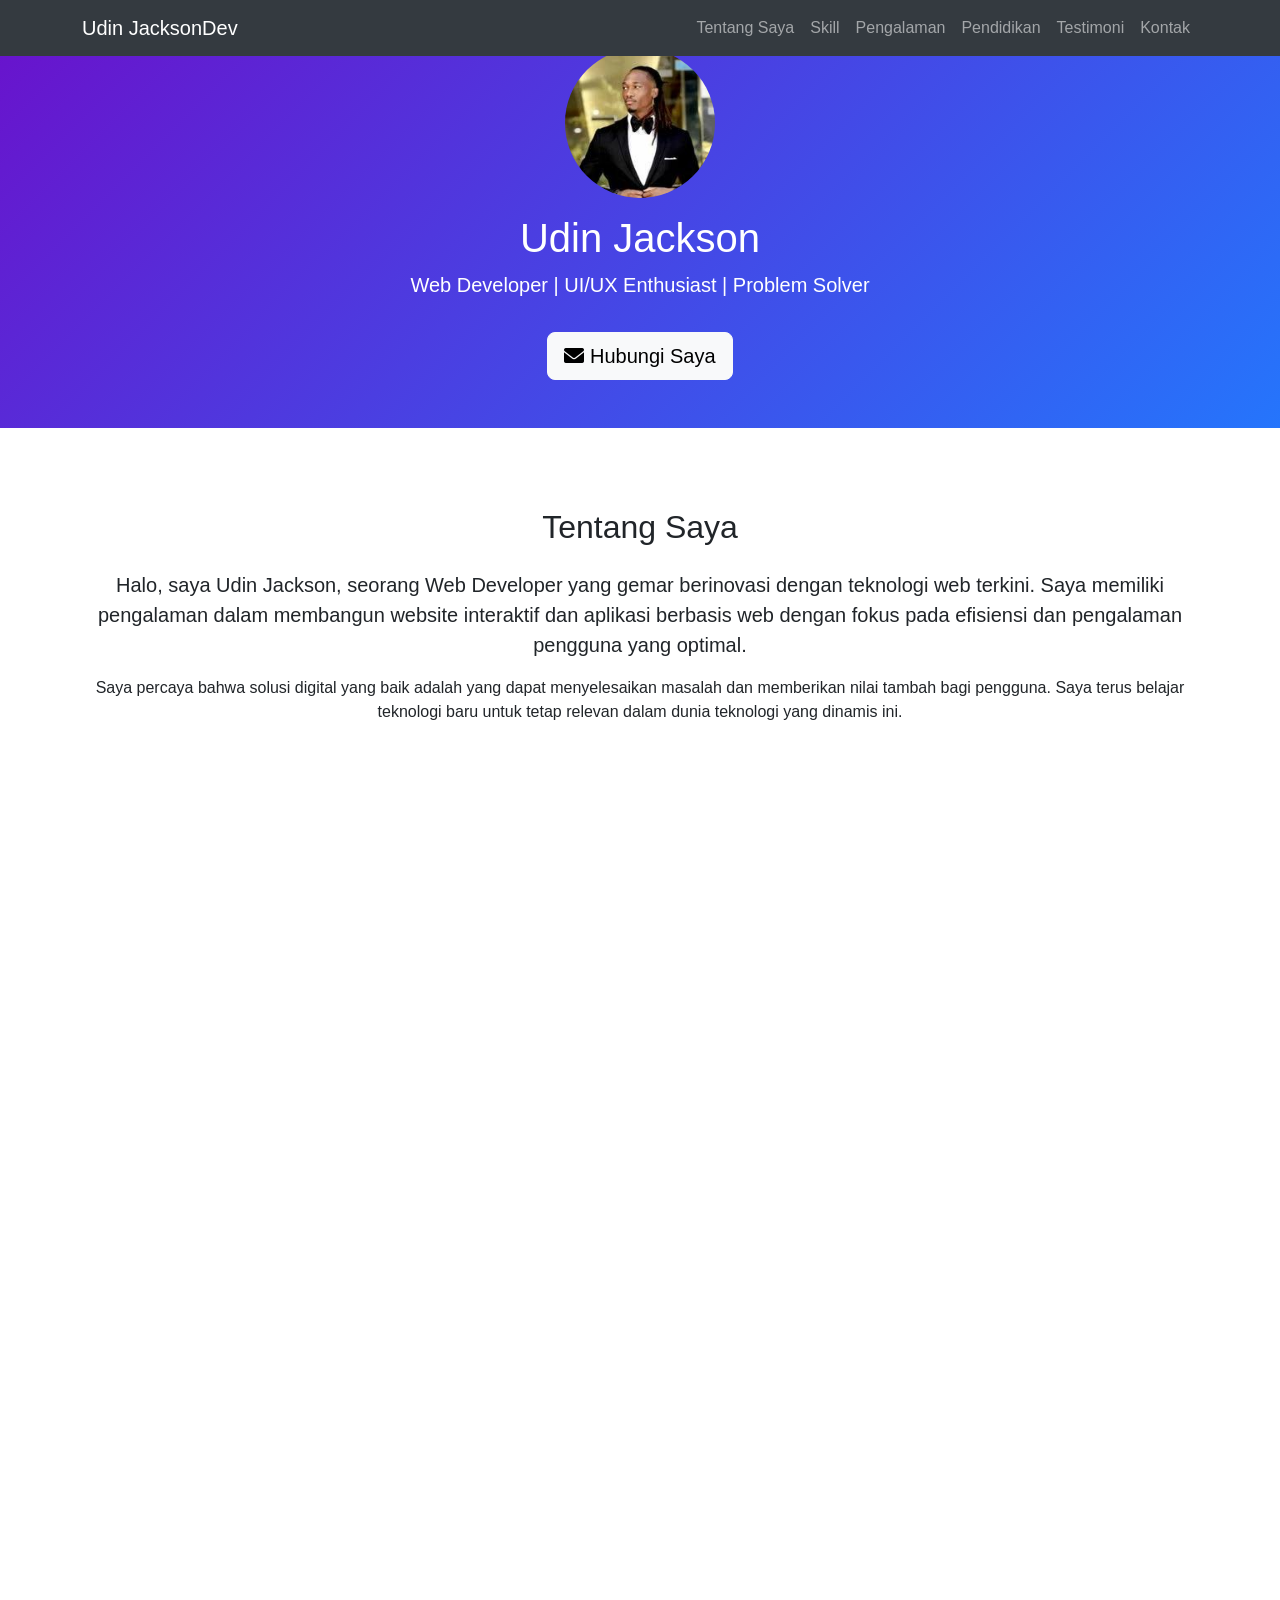
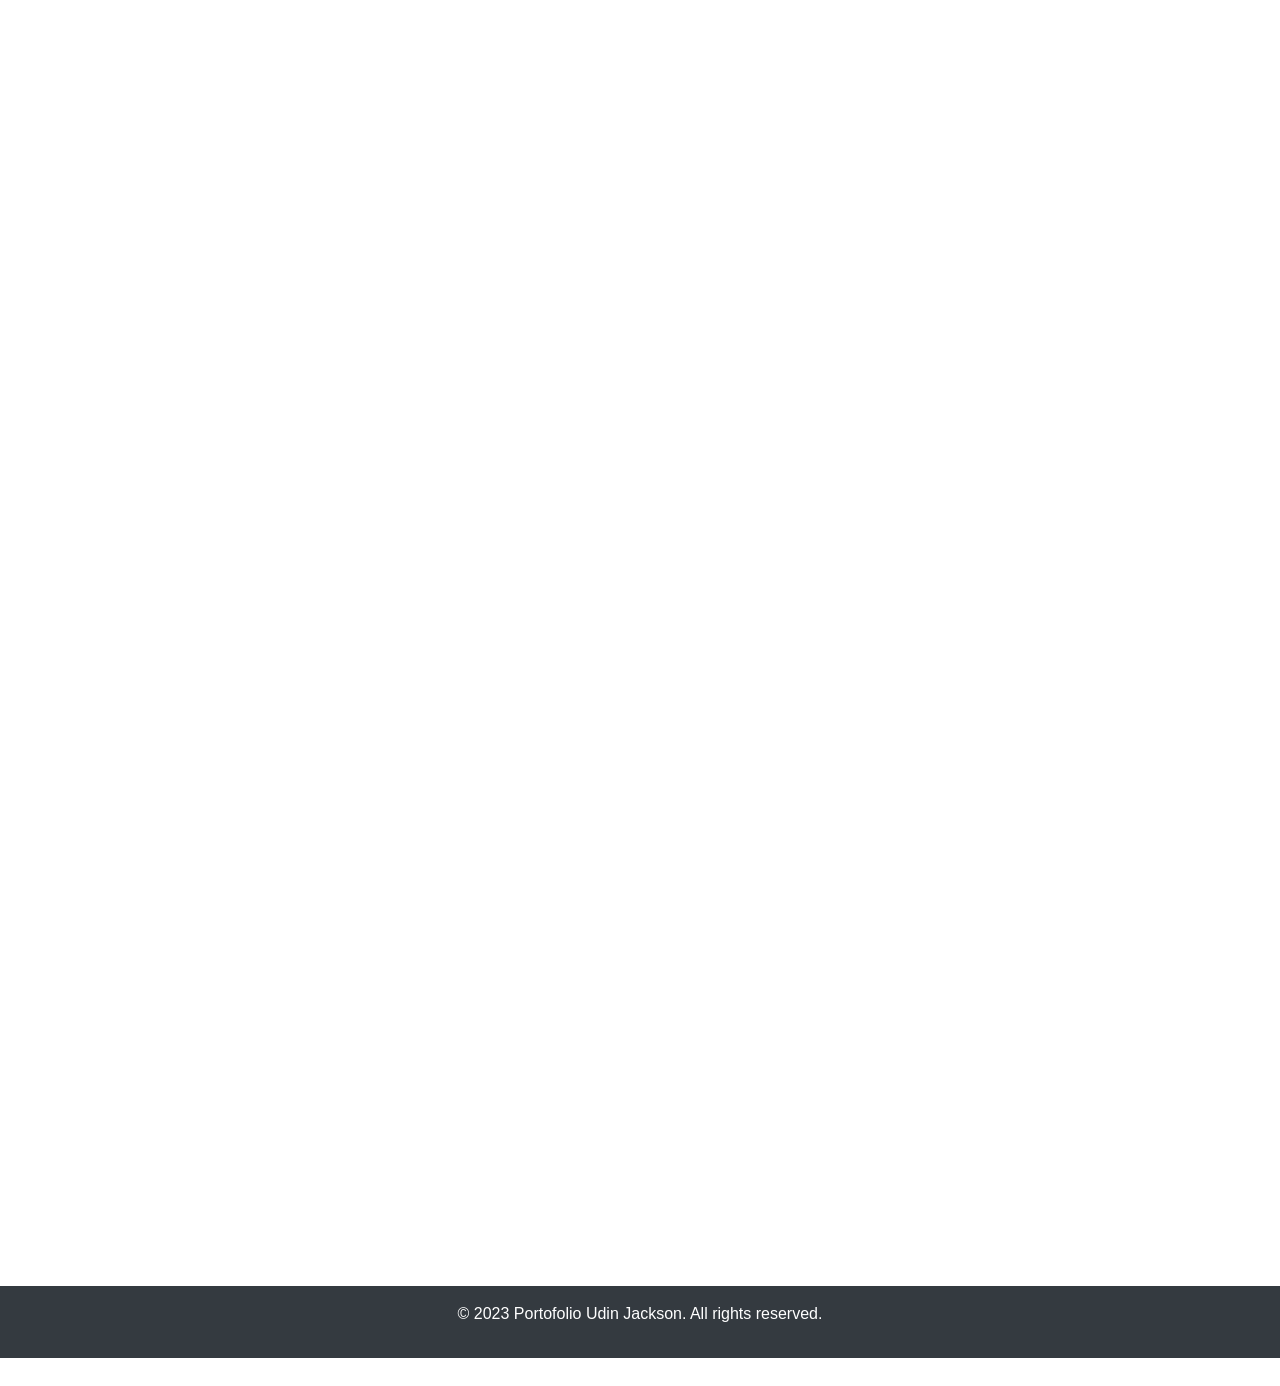
<file: porto1.html>
<!DOCTYPE html>
<html lang="id">
  <head>
    <meta charset="UTF-8" />
    <meta name="viewport" content="width=device-width, initial-scale=1.0" />
    <title>Portofolio Udin Jackson</title>
    <!-- Bootstrap CSS -->
    <link
      href="https://cdn.jsdelivr.net/npm/bootstrap@5.3.0/dist/css/bootstrap.min.css"
      rel="stylesheet"
    />
    <!-- Font Awesome -->
    <link
      href="https://cdnjs.cloudflare.com/ajax/libs/font-awesome/6.0.0-beta3/css/all.min.css"
      rel="stylesheet"
    />
    <!-- AOS (Animate On Scroll) -->
    <link href="https://unpkg.com/aos@2.3.1/dist/aos.css" rel="stylesheet" />
    <!-- Custom CSS -->
    <style>
      body {
        font-family: "Arial", sans-serif;
      }
      .navbar,
      .footer {
        background-color: #343a40;
      }
      .profile-img {
        width: 150px;
        height: 150px;
        border-radius: 50%;
        object-fit: cover;
      }
      .section {
        padding: 80px 0;
      }
      .skill-badge {
        margin: 5px;
      }
      .card {
        transition: transform 0.3s ease, box-shadow 0.3s ease;
      }
      .card:hover {
        transform: translateY(-10px);
        box-shadow: 0 10px 20px rgba(0, 0, 0, 0.2);
      }
      header {
        background: linear-gradient(135deg, #6a11cb, #2575fc);
        color: white;
      }
      .testimonial-img {
        width: 100px;
        height: 100px;
        border-radius: 50%;
        object-fit: cover;
        margin-bottom: 15px;
      }
    </style>
  </head>
  <body>
    <!-- Navbar -->
    <nav class="navbar navbar-expand-lg navbar-dark fixed-top">
      <div class="container">
        <a class="navbar-brand" href="#">Udin JacksonDev</a>
        <button
          class="navbar-toggler"
          type="button"
          data-bs-toggle="collapse"
          data-bs-target="#navbarNav"
        >
          <span class="navbar-toggler-icon"></span>
        </button>
        <div class="collapse navbar-collapse" id="navbarNav">
          <ul class="navbar-nav ms-auto">
            <li class="nav-item">
              <a class="nav-link" href="#about">Tentang Saya</a>
            </li>
            <li class="nav-item">
              <a class="nav-link" href="#skills">Skill</a>
            </li>
            <li class="nav-item">
              <a class="nav-link" href="#experience">Pengalaman</a>
            </li>
            <li class="nav-item">
              <a class="nav-link" href="#education">Pendidikan</a>
            </li>
            <li class="nav-item">
              <a class="nav-link" href="#testimonials">Testimoni</a>
            </li>
            <li class="nav-item">
              <a class="nav-link" href="#contact">Kontak</a>
            </li>
          </ul>
        </div>
      </div>
    </nav>

    <!-- Hero Section -->
    <header class="text-center py-5 p-2">
      <div class="container">
        <img src="img/cv/images.jpg" alt="Foto Profil" class="profile-img" />
        <h1 class="mt-3">Udin Jackson</h1>
        <p class="lead">Web Developer | UI/UX Enthusiast | Problem Solver</p>
        <a href="#contact" class="btn btn-light btn-lg mt-3">
          <i class="fas fa-envelope"></i> Hubungi Saya
        </a>
      </div>
    </header>

    <!-- Tentang Saya -->
    <section id="about" class="section" data-aos="fade-up">
      <div class="container">
        <h2 class="text-center mb-4">Tentang Saya</h2>
        <p class="text-center lead">
          Halo, saya Udin Jackson, seorang Web Developer yang gemar berinovasi
          dengan teknologi web terkini. Saya memiliki pengalaman dalam membangun
          website interaktif dan aplikasi berbasis web dengan fokus pada
          efisiensi dan pengalaman pengguna yang optimal.
        </p>
        <p class="text-center">
          Saya percaya bahwa solusi digital yang baik adalah yang dapat
          menyelesaikan masalah dan memberikan nilai tambah bagi pengguna. Saya
          terus belajar teknologi baru untuk tetap relevan dalam dunia teknologi
          yang dinamis ini.
        </p>
      </div>
    </section>

    <!-- Skill -->
    <section id="skills" class="section bg-light" data-aos="fade-up">
      <div class="container">
        <h2 class="text-center mb-4">Skill</h2>
        <div class="text-center">
          <span class="badge bg-primary skill-badge">HTML</span>
          <span class="badge bg-secondary skill-badge">CSS</span>
          <span class="badge bg-success skill-badge">JavaScript</span>
          <span class="badge bg-danger skill-badge">Bootstrap</span>
          <span class="badge bg-warning skill-badge">React.js</span>
          <span class="badge bg-info skill-badge">Node.js</span>
          <span class="badge bg-dark skill-badge">MySQL</span>
        </div>
      </div>
    </section>

    <!-- Pengalaman Kerja -->
    <section id="experience" class="section" data-aos="fade-up">
      <div class="container">
        <h2 class="text-center mb-4">Pengalaman Kerja</h2>
        <div class="row">
          <div class="col-md-6">
            <div class="card mb-3">
              <div class="card-body">
                <h5 class="card-title">PT Digital Inovasi Nusantara</h5>
                <p class="card-text">Full-Stack Developer | 2021 - 2023</p>
                <p>
                  Memimpin pengembangan platform e-commerce dengan fitur
                  kustomisasi yang kompleks.
                </p>
              </div>
            </div>
          </div>
          <div class="col-md-6">
            <div class="card mb-3">
              <div class="card-body">
                <h5 class="card-title">Startup Kreatif Indonesia</h5>
                <p class="card-text">Frontend Developer | 2019 - 2021</p>
                <p>
                  Membangun antarmuka pengguna yang responsif dan interaktif
                  untuk aplikasi SaaS.
                </p>
              </div>
            </div>
          </div>
        </div>
      </div>
    </section>

    <!-- Pendidikan -->
    <section id="education" class="section bg-light" data-aos="fade-up">
      <div class="container">
        <h2 class="text-center mb-4">Riwayat Pendidikan</h2>
        <div class="row">
          <div class="col-md-6">
            <div class="card mb-3">
              <div class="card-body">
                <h5 class="card-title">SMA Negeri 7 Imaginasi</h5>
                <p class="card-text">Jurusan IPA | 2014 - 2017</p>
              </div>
            </div>
          </div>
          <div class="col-md-6">
            <div class="card mb-3">
              <div class="card-body">
                <h5 class="card-title">Universitas Teknologi Fantasia</h5>
                <p class="card-text">Teknik Informatika | 2017 - 2021</p>
              </div>
            </div>
          </div>
        </div>
      </div>
    </section>

    <!-- Testimoni -->
    <section id="testimonials" class="section" data-aos="fade-up">
      <div class="container">
        <h2 class="text-center mb-4">Testimoni</h2>
        <div class="row">
          <div class="col-md-4">
            <div class="card text-center">
              <div class="card-body">
                <img
                  src="img/cv/ironi.jpg"
                  alt="Testimoni 1"
                  class="testimonial-img"
                />
                <h5 class="card-title">John Doe</h5>
                <p class="card-text">
                  "Udin Jackson sangat profesional dan hasil kerjanya
                  memuaskan!"
                </p>
              </div>
            </div>
          </div>
          <div class="col-md-4">
            <div class="card text-center">
              <div class="card-body">
                <img
                  src="img/cv/hq720.jpg"
                  alt="Testimoni 2"
                  class="testimonial-img"
                />
                <h5 class="card-title">Jane Smith</h5>
                <p class="card-text">
                  "Dia sangat detail dan selalu memenuhi deadline."
                </p>
              </div>
            </div>
          </div>
          <div class="col-md-4">
            <div class="card text-center">
              <div class="card-body">
                <img
                  src="img/cv/images (1).jpg"
                  alt="Testimoni 3"
                  class="testimonial-img"
                />
                <h5 class="card-title">Michael Brown</h5>
                <p class="card-text">
                  "Sangat kreatif dan solutif dalam menyelesaikan masalah."
                </p>
              </div>
            </div>
          </div>
        </div>
      </div>
    </section>

    <!-- Kontak -->
    <section id="contact" class="section bg-light" data-aos="fade-up">
      <div class="container">
        <h2 class="text-center mb-4">Kontak</h2>
        <div class="row">
          <div class="col-md-6 mx-auto">
            <form>
              <div class="mb-3">
                <label for="name" class="form-label">Nama</label>
                <input type="text" class="form-control" id="name" required />
              </div>
              <div class="mb-3">
                <label for="email" class="form-label">Email</label>
                <input type="email" class="form-control" id="email" required />
              </div>
              <div class="mb-3">
                <label for="message" class="form-label">Pesan</label>
                <textarea
                  class="form-control"
                  id="message"
                  rows="5"
                  required
                ></textarea>
              </div>
              <button type="submit" class="btn btn-primary btn-lg">
                <i class="fas fa-paper-plane"></i> Kirim Pesan
              </button>
            </form>
          </div>
        </div>
      </div>
    </section>

    <!-- Footer -->
    <footer class="footer text-white text-center py-3">
      <div class="container">
        <p>&copy; 2023 Portofolio Udin Jackson. All rights reserved.</p>
      </div>
    </footer>

    <!-- Bootstrap JS -->
    <script src="https://cdn.jsdelivr.net/npm/bootstrap@5.3.0/dist/js/bootstrap.bundle.min.js"></script>
    <!-- AOS JS -->
    <script src="https://unpkg.com/aos@2.3.1/dist/aos.js"></script>
    <script>
      AOS.init();
    </script>
  </body>
</html>
</file>
